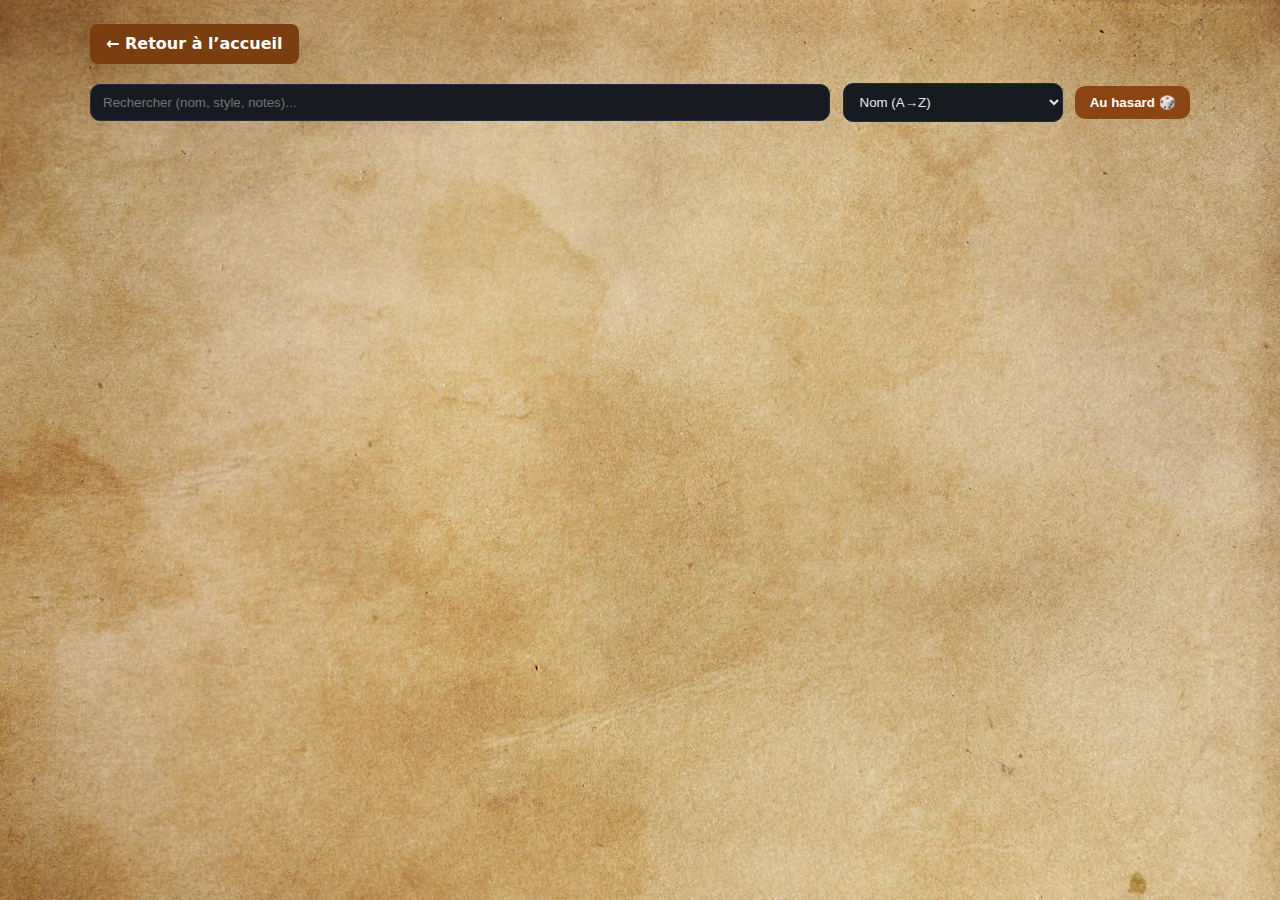
<file: index.html>
<!doctype html>
<html lang="fr">
<head>
  <meta charset="utf-8" />
  <meta name="viewport" content="width=device-width, initial-scale=1, viewport-fit=cover">
  <title>Encyclopédie de la bière</title>
  <!-- 👉 AJOUT ICI : favicon -->
  <link rel="icon" type="image/png" href="img/favicon.png">
  <script async src="https://pagead2.googlesyndication.com/pagead/js/adsbygoogle.js?client=ca-pub-6550173154545645"
     crossorigin="anonymous"></script>
  <link rel="stylesheet" href="style.css" />
</head>

<body>
  <header class="container header-layout">
    <div class="top-bar">
      <a href="accueil.html" class="btn btn-back">← Retour à l’accueil</a>
      <h1>Encyclopédie de la bière</h1>
    </div>

    <div class="controls">
      <input id="search" type="search" placeholder="Rechercher (nom, style, notes)..." />
      <select id="sort">
        <option value="name-asc">Nom (A→Z)</option>
        <option value="name-desc">Nom (Z→A)</option>
        <option value="rating-desc">Note (haut→bas)</option>
        <option value="rating-asc">Note (bas→haut)</option>
      </select>
      <button id="randomBtn" class="btn">Au hasard 🎲</button>
    </div>
  </header>

  <main id="list" class="grid container" aria-live="polite"></main>

  <template id="beer-card">
    <article class="card deckled">
      <div class="card-head">
        <h2 class="beer-name"></h2>
        <span class="beer-rating"></span>
      </div>
      <p class="beer-style"></p>
      <p class="beer-notes"></p>
      <div class="meta">
        <span class="beer-year"></span>
        <span class="beer-source"></span>
      </div>
    </article>
  </template>

  <!-- === Modal fiche bière === -->
  <div id="beer-modal" class="modal" hidden>
    <div class="modal__backdrop"></div>
    <div class="modal__dialog" role="dialog" aria-modal="true" aria-labelledby="beer-title">
      <button class="modal__close" aria-label="Fermer">×</button>
      <div class="modal__content">
        <div class="modal__media">
          <img id="beer-img" alt="" loading="lazy">
        </div>
        <div class="modal__info">
          <h2 id="beer-title"></h2>
          <p class="beer-style" id="beer-style"></p>
          <p class="beer-rating" id="beer-rating"></p>
          <p class="beer-notes" id="beer-notes"></p>
          <div class="modal__actions">
            <a id="beer-link" class="btn" target="_blank" rel="noopener">Ouvrir le lien</a>
          </div>
        </div>
      </div>
    </div>
  </div>
  <!-- === fin modal === -->

  <script defer src="app.js"></script>
</body>
</html>
</file>
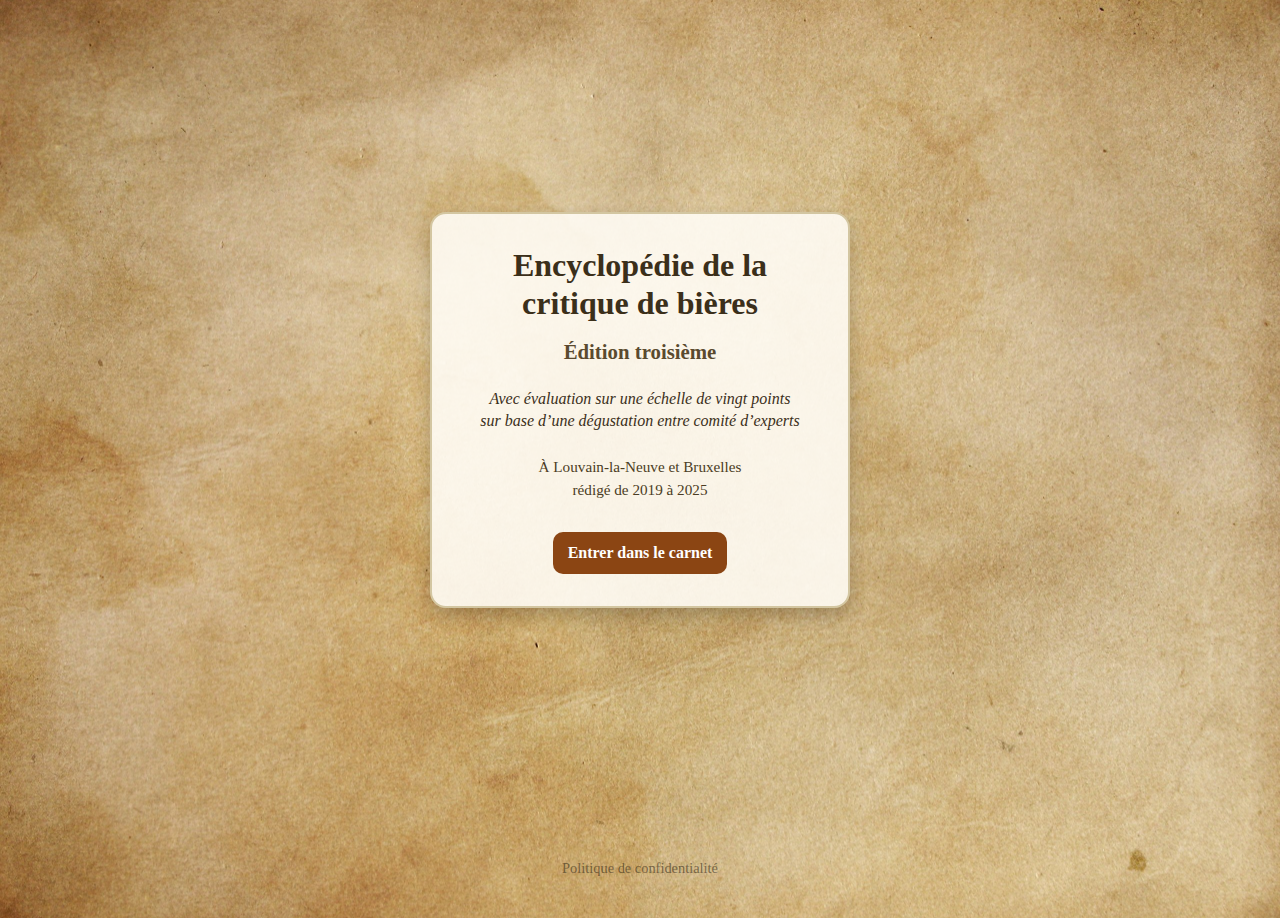
<file: accueil.html>
<!doctype html>
<html lang="fr">
<head>
  <meta charset="utf-8" />
  <meta name="viewport" content="width=device-width, initial-scale=1, viewport-fit=cover">
  <title>Accueil — Encyclopédie de la critique de bières</title>
  <link rel="stylesheet" href="style.css" />
</head>

<body class="home">
  <main class="home-container">
    <div class="home-card">
      <h1>Encyclopédie de la<br>critique de bières</h1>
      <h2>Édition troisième</h2>
      <p class="subtitle">
        Avec évaluation sur une échelle de vingt points<br>
        sur base d’une dégustation entre comité d’experts
      </p>
      <p class="places">
        À Louvain-la-Neuve et Bruxelles<br>
        rédigé de 2019 à 2025
      </p>
      <a href="index.html" class="btn">Entrer dans le carnet</a>
    </div>
  </main>

  <footer class="footer">
    <p><a href="privacy.html">Politique de confidentialité</a></p>
  </footer>
</body>
</html>
</file>
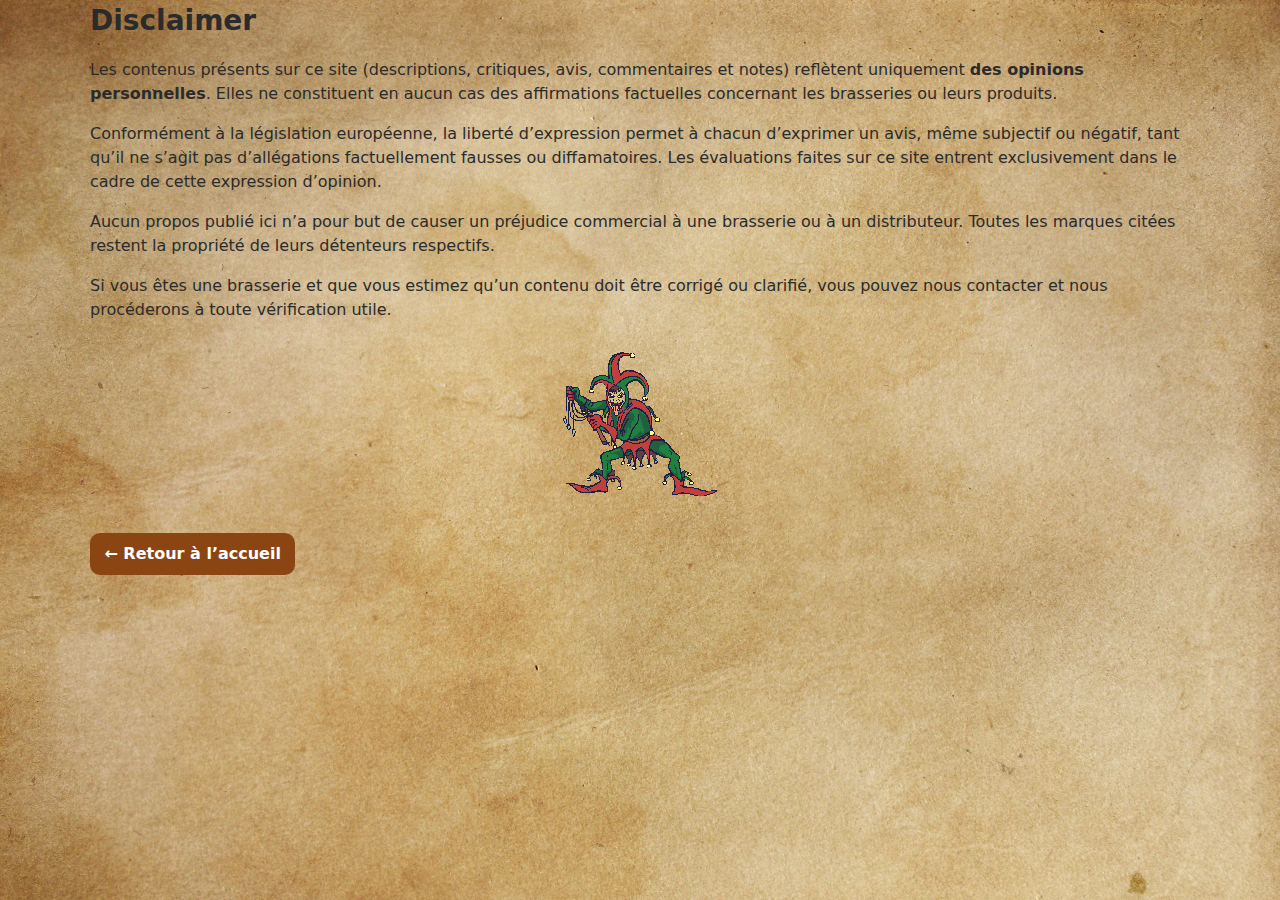
<file: disclaimer.html>
<!doctype html>
<html lang="fr">
<head>
  <meta charset="utf-8">
  <meta name="viewport" content="width=device-width,initial-scale=1">
  <title>Disclaimer — Encyclopédie de la bière</title>
  <link rel="stylesheet" href="style.css">
</head>

<body class="legal">
  <main class="container">
    <h1>Disclaimer</h1>

    <p>
      Les contenus présents sur ce site (descriptions, critiques, avis, commentaires et notes)
      reflètent uniquement <strong>des opinions personnelles</strong>.
      Elles ne constituent en aucun cas des affirmations factuelles concernant les brasseries
      ou leurs produits.
    </p>

    <p>
      Conformément à la législation européenne, la liberté d’expression permet à chacun
      d’exprimer un avis, même subjectif ou négatif, tant qu’il ne s’agit pas d’allégations
      factuellement fausses ou diffamatoires. Les évaluations faites sur ce site entrent
      exclusivement dans le cadre de cette expression d’opinion.
    </p>

    <p>
      Aucun propos publié ici n’a pour but de causer un préjudice commercial à une brasserie
      ou à un distributeur. Toutes les marques citées restent la propriété de leurs détenteurs
      respectifs.
    </p>

    <p>
      Si vous êtes une brasserie et que vous estimez qu’un contenu doit être corrigé ou
      clarifié, vous pouvez nous contacter et nous procéderons à toute vérification utile.
    </p>


    <div class="fun-gif">
  <img src="img/bouffon.gif" alt="Bouffon médiéval qui danse" />
    </div>


    <a href="accueil.html" class="btn">← Retour à l’accueil</a>
  </main>
</body>
</html>
</file>
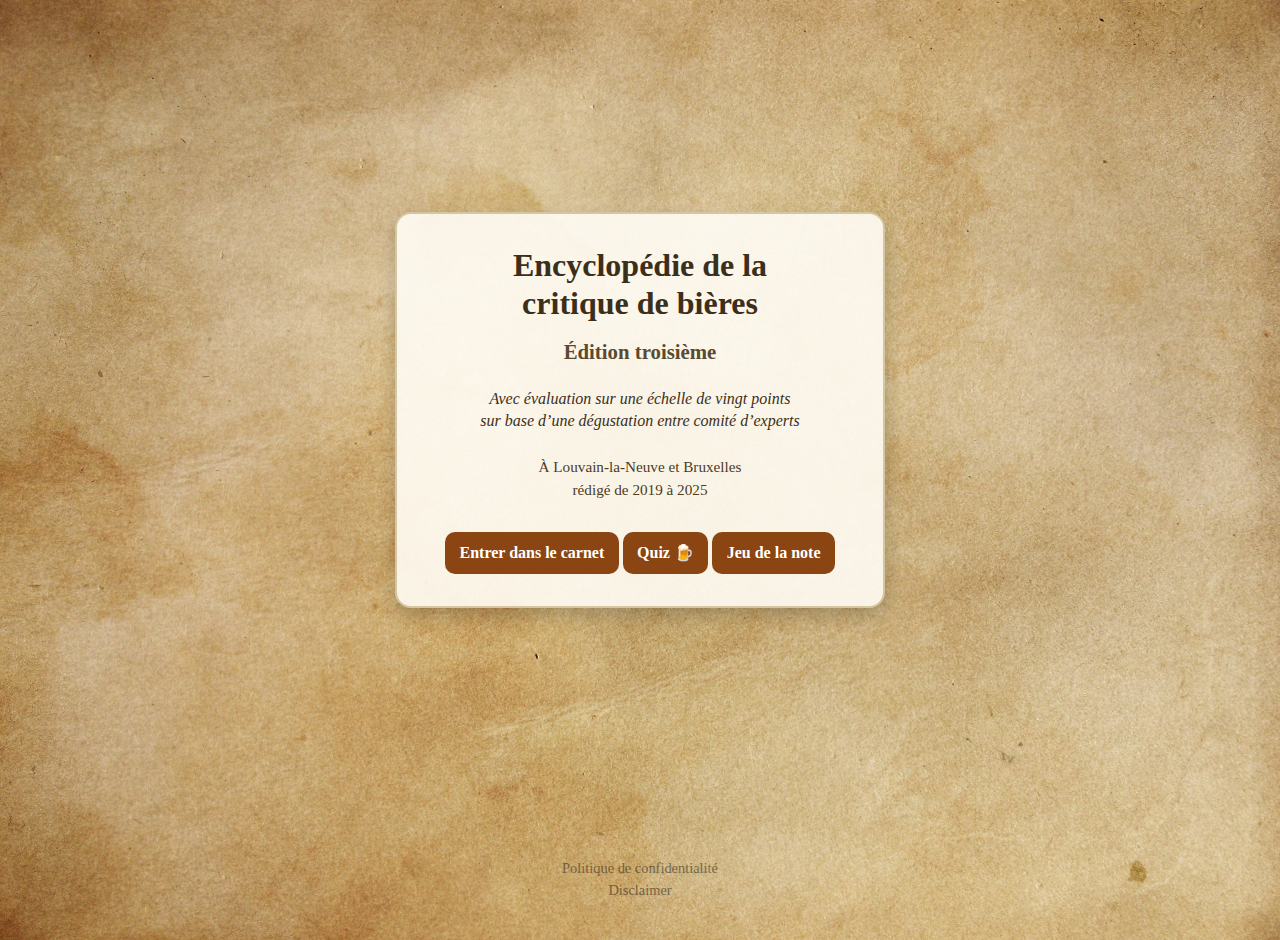
<file: index2.html>
<!doctype html>
<html lang="fr">
<head>
  <meta charset="utf-8" />
  <meta name="viewport" content="width=device-width, initial-scale=1, viewport-fit=cover">
  <title>Accueil — Encyclopédie de la critique de bières</title>
  <link rel="stylesheet" href="style.css" />
  
</head>

<body class="home">
  <main class="home-container">
    <div class="home-card">
      <h1>Encyclopédie de la<br>critique de bières</h1>
      <h2>Édition troisième</h2>
      <p class="subtitle">
        Avec évaluation sur une échelle de vingt points<br>
        sur base d’une dégustation entre comité d’experts
      </p>
      <p class="places">
        À Louvain-la-Neuve et Bruxelles<br>
        rédigé de 2019 à 2025
      </p>
      <a href="accueil.html" class="btn">Entrer dans le carnet</a>
      <a href="quiz.html" class="btn">Quiz 🍺</a>
      <a href="jeu-note.html" class="btn">Jeu de la note</a>
    </div>
  </main>

  <footer class="footer">
  <p>
    <a href="privacy.html">Politique de confidentialité</a><br>
    <a href="disclaimer.html">Disclaimer</a>
  </p>
</footer>
</body>
</html>
</file>
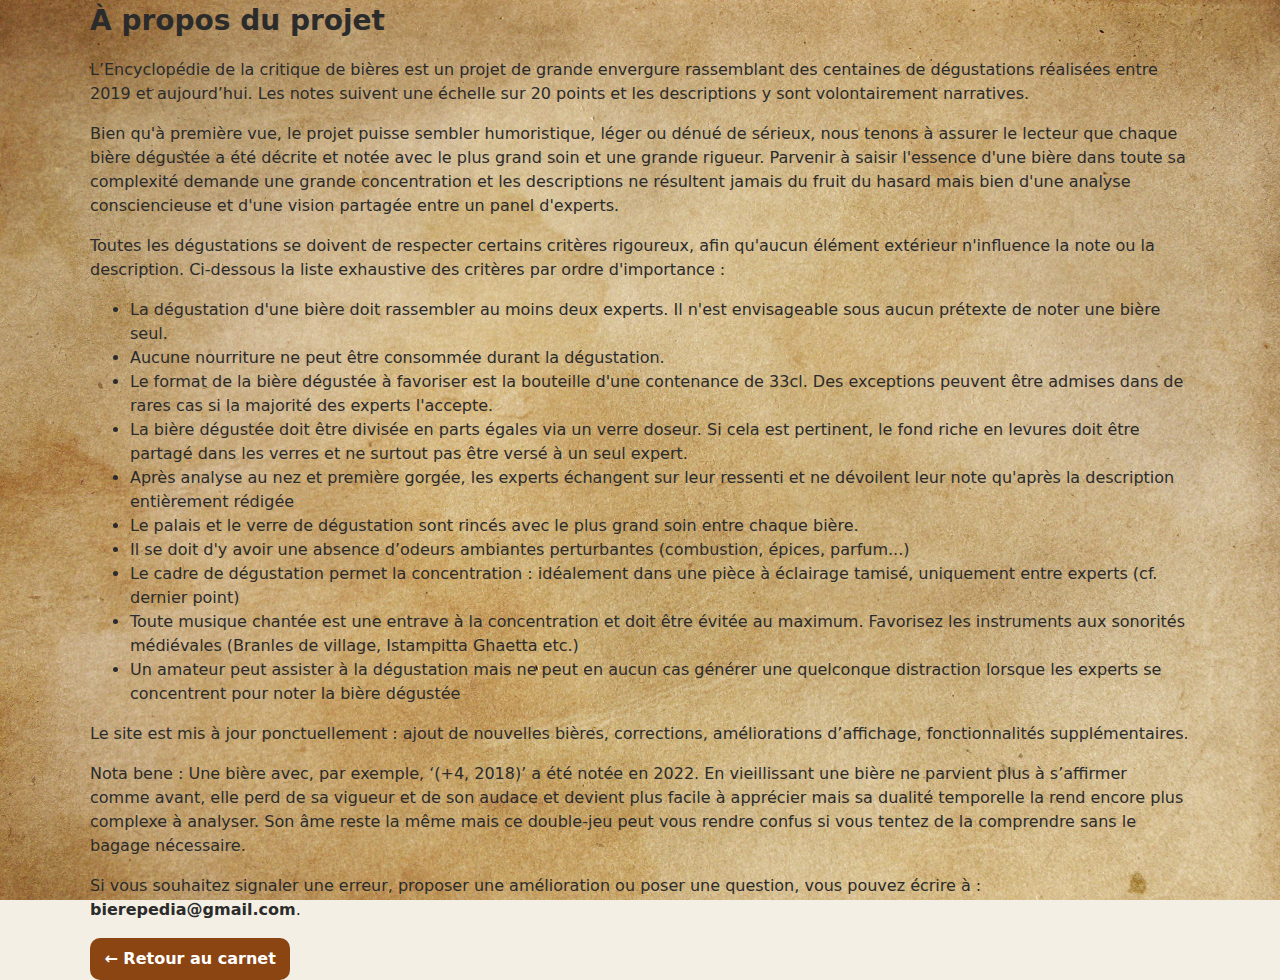
<file: info.html>
<!doctype html>
<html lang="fr">
<head>
  <meta charset="utf-8">
  <meta name="viewport" content="width=device-width,initial-scale=1">
  <title>À propos — Encyclopédie de la bière</title>
  <link rel="stylesheet" href="style.css">
</head>

<body class="legal">
  <main class="container">
    <h1>À propos du projet</h1>

    <p>
      L’Encyclopédie de la critique de bières est un projet de grande envergure rassemblant
      des centaines de dégustations réalisées entre 2019 et aujourd’hui.  
      Les notes suivent une échelle sur 20 points et les descriptions y sont volontairement
      narratives.
    </p>

    <p>
      Bien qu'à première vue, le projet puisse sembler humoristique, léger ou
      dénué de sérieux, nous tenons à assurer le lecteur que chaque bière
      dégustée a été décrite et notée avec le plus grand soin et une grande rigueur.
      Parvenir à saisir l'essence d'une bière dans toute sa complexité demande
      une grande concentration et les descriptions ne résultent jamais du fruit du
      hasard mais bien d'une analyse consciencieuse et d'une vision partagée entre un panel d'experts.
    
    </p>
    <p>
  Toutes les dégustations se doivent de respecter certains critères rigoureux,
  afin qu'aucun élément extérieur n'influence la note ou la description. Ci-dessous la liste
  exhaustive des critères par ordre d'importance :
</p>

<ul>
  <li>La dégustation d'une bière doit rassembler au moins deux experts. Il n'est envisageable sous aucun prétexte de noter une bière seul.</li>
  <li>Aucune nourriture ne peut être consommée durant la dégustation.</li>
  <li>Le format de la bière dégustée à favoriser est la bouteille d'une contenance de 33cl. Des exceptions peuvent être admises dans de rares cas si la majorité des experts l'accepte.</li>
  <li>La bière dégustée doit être divisée en parts égales via un verre doseur. Si cela est pertinent, le fond riche en levures doit être partagé dans les verres et ne surtout pas être versé à un seul expert.</li>
  <li>Après analyse au nez et première gorgée, les experts échangent sur leur ressenti et ne dévoilent leur note qu'après la description entièrement rédigée</li>
  <li>Le palais et le verre de dégustation sont rincés avec le plus grand soin entre chaque bière.</li>
  <li>Il se doit d'y avoir une absence d’odeurs ambiantes perturbantes (combustion, épices, parfum...)</li>
  <li>Le cadre de dégustation permet la concentration : idéalement dans une pièce à éclairage tamisé, uniquement entre experts (cf. dernier point)</li>
  <li>Toute musique chantée est une entrave à la concentration et doit être évitée au maximum. Favorisez les instruments aux sonorités médiévales (Branles de village, Istampitta Ghaetta etc.)</li>
  <li>Un amateur peut assister à la dégustation mais ne peut en aucun cas générer une quelconque distraction lorsque les experts se concentrent pour noter la bière dégustée</li>
</ul>

    </p>
    <p>
      Le site est mis à jour ponctuellement : ajout de nouvelles bières, corrections,
      améliorations d’affichage, fonctionnalités supplémentaires.
    </p>
    <p>
    Nota bene : Une bière avec, par exemple, ‘(+4, 2018)’ a été notée en 2022.
    En vieillissant une bière ne parvient plus à s’affirmer comme avant,
    elle perd de sa vigueur et de son audace et devient plus facile à apprécier
    mais sa dualité temporelle la rend encore plus complexe à analyser.
    Son âme reste la même mais ce double-jeu peut vous rendre confus si vous tentez de la comprendre sans le bagage nécessaire.
    </p>
    <p>
      Si vous souhaitez signaler une erreur, proposer une amélioration ou poser
      une question, vous pouvez écrire à :  
      <strong>bierepedia@gmail.com</strong>.
    </p>

    <a href="accueil.html" class="btn">← Retour au carnet</a>
  </main>
</body>
</html>
</file>
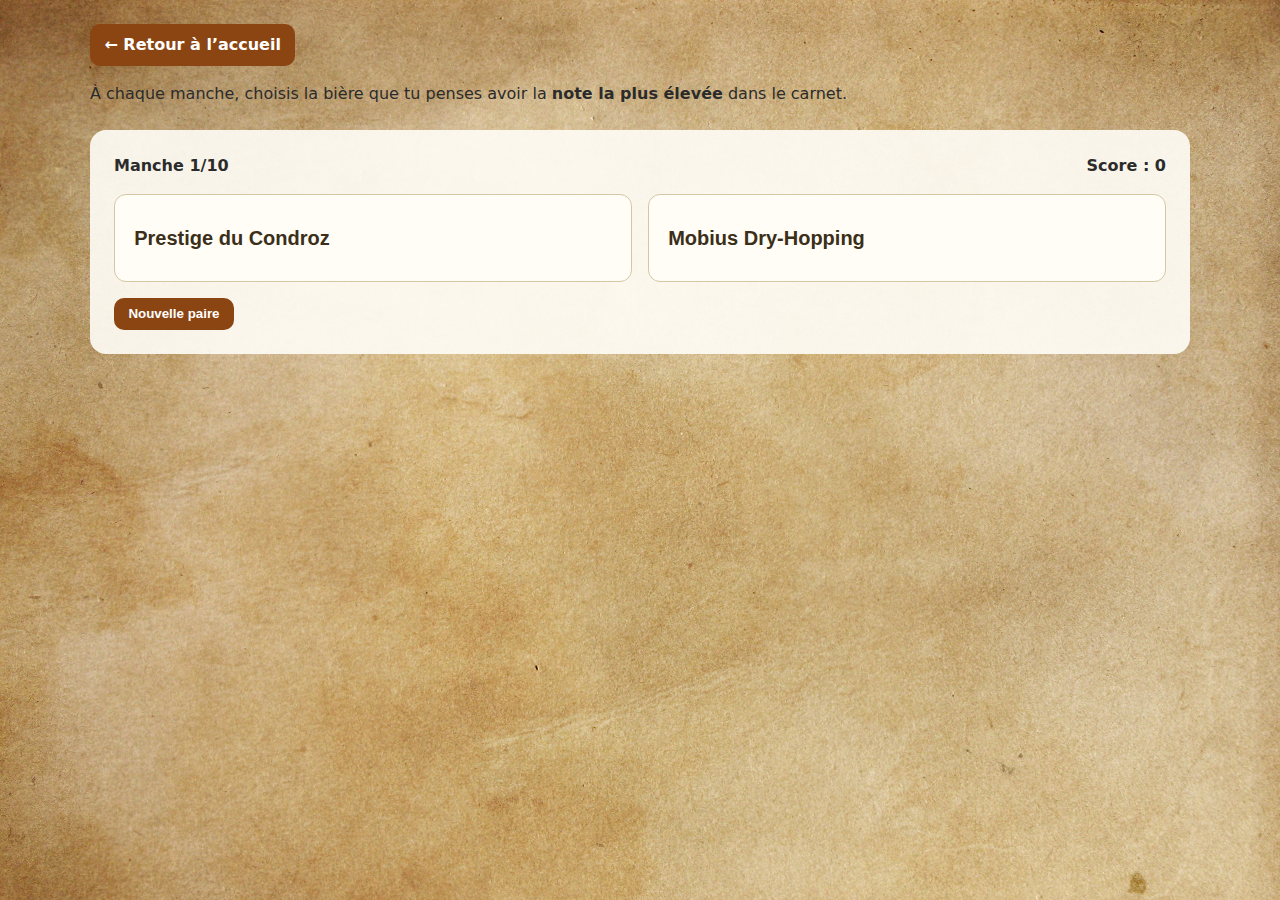
<file: jeu-note.html>
<!doctype html>
<html lang="fr">
<head>
  <meta charset="utf-8" />
  <meta name="viewport" content="width=device-width,initial-scale=1" />
  <title>Jeu de la note — Encyclopédie de la bière</title>
  <link rel="icon" type="image/png" href="img/favicon.png">
  <link rel="stylesheet" href="style.css" />
</head>
<body>
  <header class="container">
    <a href="accueil.html" class="btn">← Retour à l’accueil</a>
    <h1>Jeu de la note</h1>
    <p>
      À chaque manche, choisis la bière que tu penses avoir la
      <strong>note la plus élevée</strong> dans le carnet.
    </p>
  </header>

  <main class="container">
    <section class="note-game">
      <div class="note-game__status">
        <span id="ng-round">Manche 1/10</span>
        <span id="ng-score">Score : 0</span>
      </div>

      <div class="note-game__grid">
        <button class="note-card" data-index="0">
          <h2 class="note-name"></h2>
          <p class="note-style"></p>
          <p class="note-rating hidden"></p>
        </button>

        <button class="note-card" data-index="1">
          <h2 class="note-name"></h2>
          <p class="note-style"></p>
          <p class="note-rating hidden"></p>
        </button>
      </div>

      <p id="ng-feedback" class="note-game__feedback"></p>

      <button id="ng-next" class="btn" disabled>Nouvelle paire</button>
    </section>

    <section id="ng-end" class="note-game__end" hidden>
      <h2>Partie terminée</h2>
      <p id="ng-final-score"></p>

      <form id="ng-save-form">
        <label>
          Ton pseudo :
          <input type="text" id="ng-name" maxlength="20" required>
        </label>
        <button type="submit" class="btn">Enregistrer dans le classement</button>
      </form>
    </section>

    <section id="ng-leaderboard" class="note-game__leaderboard" hidden>
      <h2>Classement local</h2>
      <ol id="ng-leaderboard-list"></ol>
      <p class="note-game__hint">
        Classement enregistré dans ce navigateur uniquement.
      </p>
    </section>
  </main>

  <script defer src="jeu-note.js"></script>
</body>
</html>
</file>
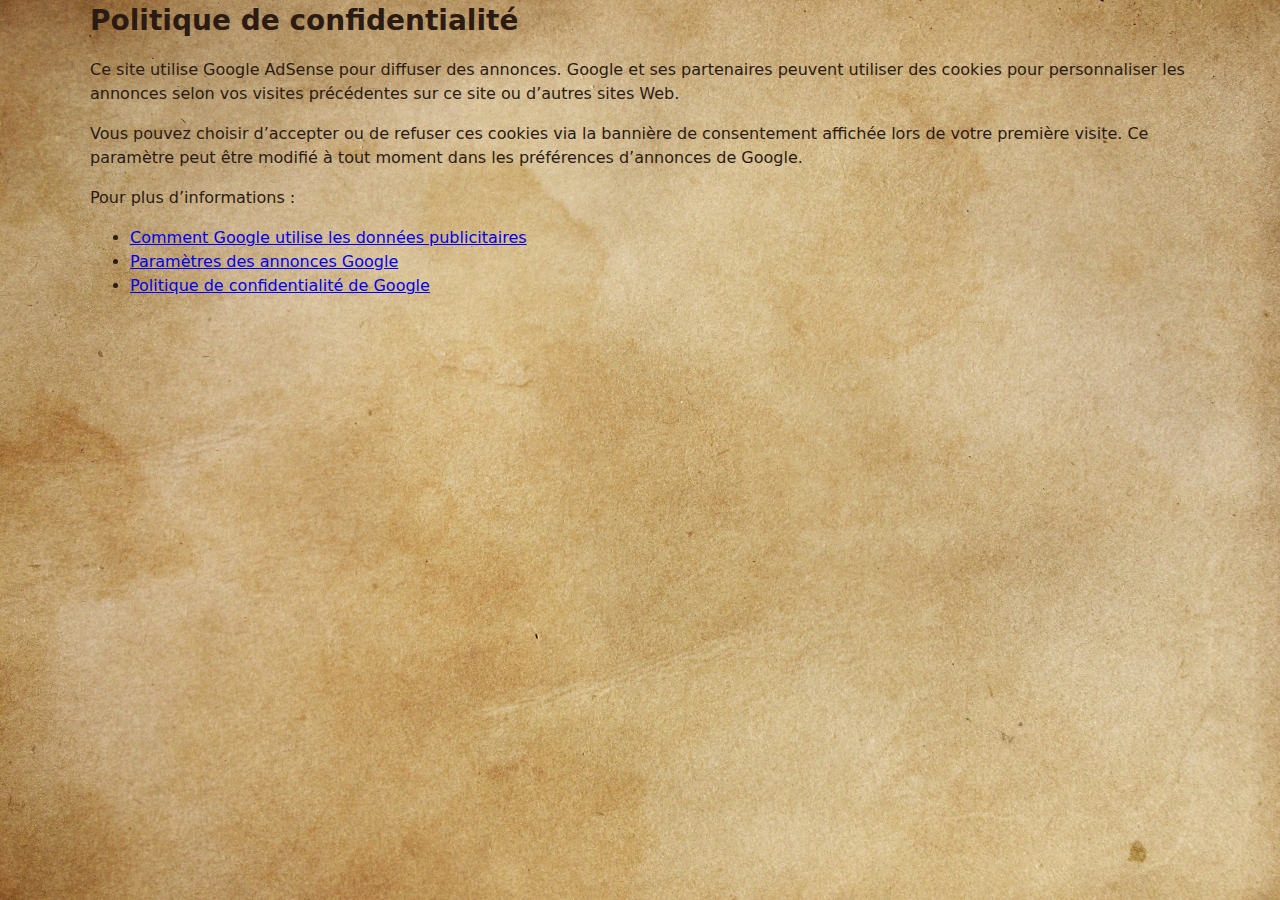
<file: privacy.html>
<!doctype html>
<html lang="fr">
<head>
  <meta charset="utf-8">
  <meta name="viewport" content="width=device-width, initial-scale=1, viewport-fit=cover">
  <title>Politique de confidentialité</title>
  <link rel="stylesheet" href="style.css">
</head>

<!-- Ajoute la classe "privacy" pour cibler cette page -->
<body class="privacy">
  <main class="container">
    <h1>Politique de confidentialité</h1>
    <p>Ce site utilise Google AdSense pour diffuser des annonces. Google et ses partenaires peuvent utiliser des cookies pour personnaliser les annonces selon vos visites précédentes sur ce site ou d’autres sites Web.</p>
    <p>Vous pouvez choisir d’accepter ou de refuser ces cookies via la bannière de consentement affichée lors de votre première visite. Ce paramètre peut être modifié à tout moment dans les préférences d’annonces de Google.</p>
    <p>Pour plus d’informations :</p>
    <ul>
      <li><a href="https://policies.google.com/technologies/ads?hl=fr" target="_blank">Comment Google utilise les données publicitaires</a></li>
      <li><a href="https://myadcenter.google.com/" target="_blank">Paramètres des annonces Google</a></li>
      <li><a href="https://policies.google.com/privacy?hl=fr" target="_blank">Politique de confidentialité de Google</a></li>
    </ul>
  </main>
</body>
</html>
</file>
<file: style.css>
:root {
  --bg: #0f1115;
  --panel: #171a21;
  --text: #e7e9ee;
  --muted: #a7acb8;
  --accent: #8ccf4d;
  --border: #262b36;
}

* { box-sizing: border-box; }
html, body { margin: 0; padding: 0; background: var(--bg); color: var(--text); font: 16px/1.5 system-ui, -apple-system, Segoe UI, Roboto, Arial, sans-serif; }

.container { width: min(1100px, 92vw); margin: 0 auto; }

header { padding: 24px 0 8px; }
h1 { margin: 0 0 12px; font-size: 28px; }

.controls { display: flex; gap: 12px; }
.controls input, .controls select {
  background: var(--panel); border: 1px solid var(--border); color: var(--text);
  padding: 10px 12px; border-radius: 10px; outline: none; width: 100%;
}
.controls select { width: 260px; }

.grid { display: grid; grid-template-columns: repeat(auto-fill, minmax(260px, 1fr)); gap: 14px; padding: 18px 0 40px; }

.card {
  background: var(--panel);
  border: 1px solid var(--border);
  border-radius: 16px;
  padding: 14px;
  box-shadow: 0 6px 16px rgba(0,0,0,.25);
}
.card-head { display: flex; justify-content: space-between; align-items: baseline; gap: 10px; }
.card h2 { margin: 0; font-size: 18px; }
.card .beer-rating { color: var(--accent); font-weight: 700; }
.card .beer-style { margin: 6px 0; color: var(--muted); font-size: 14px; }
.card .beer-notes { margin: 8px 0 10px; }
.card .meta { display: flex; gap: 10px; color: var(--muted); font-size: 12px; }









/* Fond global parchemin + léger grain */
body {
  background: #f4efe4 url("img/parchment.jpg") center/cover fixed no-repeat;
  color: #2b2b2b; /* texte plus foncé pour lisibilité */
}

/* Éclaircir les cartes (tu peux garder/retirer la texture interne si tu veux) */
.card {
  background: rgba(255, 252, 244, 0.88); /* voile clair */
  border-color: #d6c9a9;
  box-shadow: 0 6px 14px rgba(120, 90, 30, .15);
}
header h1 {
  display: none;
}




/* ---- PAGE D'ACCUEIL ---- */
body.home {
  background: #f4efe4 url("img/parchment.jpg") center/cover no-repeat;
  min-height: 100vh;
  display: flex;
  justify-content: center;
  align-items: center;
  text-align: center;
  color: #3b2f1a;
  font-family: "Georgia", "Garamond", serif;
}

.home-card {
  background: rgba(255, 252, 244, 0.9);
  border: 2px solid #d3c6a1;
  border-radius: 16px;
  padding: 2rem 3rem;
  box-shadow: 0 8px 18px rgba(0,0,0,0.2);
  max-width: 600px;
}

.home-card h1 {
  font-size: 2rem;
  margin-bottom: 0.4em;
  line-height: 1.2;
}

.home-card h2 {
  font-size: 1.3rem;
  font-weight: 600;
  margin: 0.5em 0 1em;
  color: #5a4a2f;
}

.home-card .subtitle {
  font-style: italic;
  font-size: 1rem;
  line-height: 1.4;
  margin-bottom: 1.5em;
}

.home-card .places {
  font-size: 0.95rem;
  color: #4b3c23;
  margin-bottom: 2em;
}

.btn {
  display: inline-block;
  background: #8b4513;
  color: #fff;
  padding: 0.6rem 1.2rem;
  border-radius: 8px;
  text-decoration: none;
  font-weight: 600;
  transition: background 0.25s ease;
}
.btn:hover {
  background: #a25c2e;
}

/* Feuille papier avec cadre "bords abîmés" calibré */
.card.deckled {
  position: relative;
  background: #fffdf6 url("img/paper.webp") center/cover no-repeat;
  color: #2b2416;
  padding: 24px 28px;
  border-radius: 6px;
  box-shadow: 0 8px 18px rgba(0,0,0,0.2);
  overflow: visible;
}

/* le cadre PNG superposé */
.card.deckled::before {
  content: "";
  position: absolute;
  inset: 0;                /* couvre toute la carte */
  background: url("img/deckle.png") center/149% 102% no-repeat;
  /* ↑ 100% largeur, 100% hauteur (base) */

  opacity: 0.8;            /* ajuste la transparence */
  pointer-events: none;    /* pas cliquable */
  z-index: 2;
}

/* largeur mini d'une carte : ajuste ici pour contrôler le nb de colonnes */
:root { --card-min: 480px; }            /* 480 ≈ 2 colonnes sur écran “classique” */

.grid {
  display: grid;
  gap: 24px;
  grid-template-columns: repeat(auto-fit, minmax(var(--card-min), 1fr));
}

/* Lisibilité du texte */
.card { line-height: 1.5; }
.card .beer-notes { max-width: 62ch; }  /* évite les lignes trop longues */

.btn {
  background: #8b4513; color:#fff; border:0; border-radius:10px;
  padding:.55rem .9rem; font-weight:600; cursor:pointer;
}
.btn:hover { background:#a25c2e; }

/* surbrillance quand on tire au hasard */
.card.flash {
  position: relative;
  animation: flashPick 1.6s ease;
  outline: 4px solid rgba(255, 230, 0, 0.95);
  outline-offset: 4px;
  transform: scale(1.04);
  transition: transform 0.4s ease;
  z-index: 10;
}

@keyframes flashPick {
  0% {
    box-shadow: 0 0 0 rgba(255, 235, 59, 0);
    filter: brightness(1);
  }
  10% {
    box-shadow: 0 0 40px 10px rgba(255, 235, 59, 0.9);
    filter: brightness(1.4);
  }
  40% {
    box-shadow: 0 0 60px 20px rgba(255, 255, 150, 0.7);
    filter: brightness(1.2);
  }
  100% {
    box-shadow: 0 0 0 rgba(255, 235, 59, 0);
    filter: brightness(1);
    transform: scale(1);
  }
}

.btn-back {
  background: #7a3e10;
  margin-right: 1rem;
  text-decoration: none;
  display: inline-block;
  padding: 0.45rem 1rem;
  border-radius: 8px;
  font-weight: 600;
  color: #fff;
  transition: background 0.25s ease;
}

.btn-back:hover {
  background: #a25c2e;
}

/* Disposition générale du header */
.header-layout {
  display: flex;
  flex-direction: column;
  gap: 1.2rem; /* espace vertical entre les blocs */
  padding: 1.5rem 0 0.5rem;
}

/* Ligne du haut : retour + titre */
.top-bar {
  display: flex;
  align-items: center;
  justify-content: space-between;
  gap: 1rem;
}

.top-bar h1 {
  font-size: 1.8rem;
  margin: 0;
  color: #3b2f1a;
  font-family: "Georgia", serif;
}

/* Ligne du bas : recherche, tri, bouton hasard */
.controls {
  display: flex;
  flex-wrap: wrap;
  gap: 0.8rem;
  align-items: center;
}

.controls input {
  flex: 1;
  min-width: 200px;
}

.controls select {
  width: 220px;
}

#randomBtn {
  flex-shrink: 0;
  background: #8b4513;
}

/* Style du bouton retour */
.btn-back {
  background: #7a3e10;
  color: #fff;
  padding: 0.5rem 1rem;
  border-radius: 8px;
  text-decoration: none;
  font-weight: 600;
  transition: background 0.25s ease;
}

.btn-back:hover {
  background: #a25c2e;
}

/* Assure une hauteur mini de viewport */
html, body { min-height: 100%; }

/* Mobile/tablette : pas de background fixed, sinon il "flotte" */
@media (max-width: 768px) {
  body {
    background-attachment: scroll;     /* au lieu de fixed */
    background-size: cover;            /* garde le plein écran */
    background-position: center top;   /* évite les bandes en haut/bas */
    min-height: 100svh;                /* viewport stable sur mobile */
  }
  body.home {
    min-height: 100svh;                /* idem pour la page d’accueil */
    background-attachment: scroll;
    background-size: cover;
    background-position: center top;
  }
}


/* 0) Évite la bande noire : même fond sur <html> + stop débordements */
html { background: #f4efe4; }
html, body { overflow-x: hidden; }

/* 1) Fond parchemin fiable (desktop OK) */
body {
  background: #f4efe4 url("img/parchment.jpg") center/cover no-repeat fixed;
}

/* 2) Mobile : pas de 'fixed' et pas de largeur mini qui casse la mise en page */
@media (max-width: 768px) {
  body {
    background-attachment: scroll;     /* corrige le fond qui “flotte” */
    background-position: center top;
    min-height: 100svh;                /* viewport stable mobile */
  }

  /* La grille doit pouvoir passer en 1 colonne sans débordement */
  :root { --card-min: 0px; }           /* annule la contrainte 480px */
  .grid { grid-template-columns: 1fr; }

  /* Sécurité : aucune carte ne dépasse */
  .card { max-width: 100%; }
}

/* 3) Très petits écrans : au cas où */
@media (max-width: 360px) {
  .controls { gap: .6rem; }
}

/* Empêche TOUT débordement horizontal et unifie le fond  */
html { background: #f4efe4; }
html, body { overflow-x: hidden; }

/* Images/medias jamais plus larges que l’écran */
img, svg, video, canvas { max-width: 100%; height: auto; }

/* Mobile : corrige le fond + empêche les cartes larges */
@media (max-width: 768px) {
  body {
    background-attachment: scroll;   /* évite le bug du "fixed" */
    background-position: center top;
    min-height: 100svh;
  }

  /* La grille en 1 colonne sans largeur minimale */
  :root { --card-min: 0px; }
  .grid { grid-template-columns: 1fr; }

  /* Sécurité : aucune carte ne dépasse l’écran */
  .card { max-width: 100%; }

  /* Le flash (scale + outline) peut créer un overflow -> on le désactive sur mobile */
  .card.flash { 
    animation: none !important;
    transform: none !important;
    outline: none !important;
  }

  /* Les contrôles acceptent de rétrécir, sinon ils poussent la page */
  .controls { min-width: 0; }
  .controls input, .controls select, #randomBtn { min-width: 0; }
  .controls select { flex: 0 1 220px; width: auto; }
}

/* --- Footer global --- */
.footer {
  text-align: center;
  font-size: 0.9rem;
  opacity: 0.6;
  margin-top: 3rem;
  padding: 1.5rem 0;
  width: 100%;
}

/* S’assure qu’il se place après tout le contenu principal */
.home-container {
  display: flex;
  flex-direction: column;
  align-items: center;
  justify-content: center;
  min-height: calc(100vh - 80px); /* laisse la place au footer */
}

/* Style du lien dans le footer */
.footer a {
  color: inherit;
  text-decoration: none;
}

.footer a:hover {
  text-decoration: underline;
  opacity: 0.8;
}

/* --- Fond parchemin pour la page de confidentialité --- */
body.privacy {
  background: #f4efe4 url("img/parchment.jpg") center/cover no-repeat fixed;
  min-height: 100vh;       /* assure que le fond couvre toute la hauteur */
  color: #2b1b12;          /* couleur de texte adaptée */
}

/* Option mobile (corrige les bugs iPhone/Android sur le fond "fixed") */
@media (max-width: 768px) {
  body.privacy {
    background-attachment: scroll;
    min-height: 100svh;
  }
}

/* Empêche l'empilement horizontal sur la home */
body.home {
  display: flex;
  flex-direction: column;   /* <-- clé : colonne, plus "row" */
  min-height: 100vh;
}

/* Centre la carte au milieu et pousse le footer en bas */
.home-container {
  flex: 1;                           /* prend la hauteur restante */
  display: flex;
  align-items: center;
  justify-content: center;
}

/* Footer bien centré, en bas */
.footer {
  text-align: center;
  font-size: 0.9rem;
  opacity: 0.6;
  padding: 1.5rem 0;
  width: 100%;
  margin-top: 0;                     /* plus besoin d’un gros margin-top */
}

.footer a {
  color: inherit;
  text-decoration: none;
}
.footer a:hover { text-decoration: underline; opacity: .8; }

/* Base sûre pour la hauteur */
html, body { min-height: 100%; background-color: #f4efe4; }

/* Fond dédié à la page confidentialité */
body.privacy {
  background: #f4efe4 url("img/parchment.jpg") center/cover no-repeat fixed;
  min-height: 100vh;    /* couvre toute la hauteur même si contenu court */
  color: #2b1b12;
}

/* Mobile : éviter les glitchs de background fixed */
@media (max-width: 768px) {
  body.privacy {
    background-attachment: scroll;
    min-height: 100svh; /* viewport stable sur mobile */
  }
}

body.quiz {
  background: #f4efe4 url("img/parchment.jpg") center/cover no-repeat;
  color: #2b2416;
  font-family: "Georgia", "Garamond", serif;
}

.question-card {
  background: rgba(255, 252, 244, 0.9);
  border: 2px solid #d3c6a1;
  border-radius: 16px;
  padding: 1.5rem;
  margin-bottom: 1.5rem;
  box-shadow: 0 6px 14px rgba(0,0,0,0.15);
}

.option-btn {
  display: inline-block;
  margin: 0.4rem;
  background: #8b4513;
  color: white;
  border: 0;
  border-radius: 8px;
  padding: 0.5rem 1rem;
  cursor: pointer;
  transition: background 0.2s ease;
}
.option-btn:hover {
  background: #a25c2e;
}
/* --- Quiz states --- */
.option-btn[disabled] {
  opacity: 0.6;
  cursor: not-allowed;
}

.option-btn.is-correct {
  outline: 2px solid #0a8f2a; /* vert sans changer la couleur de fond */
}

.option-btn.is-wrong {
  outline: 2px solid #b00020; /* rouge */
}

.result {
  margin-top: 0.75rem;
  min-height: 1.2em; /* évite les sauts lors de l’affichage */
  font-weight: 600;
}

.result.ok { color: #0a8f2a; }
.result.ko { color: #b00020; }

.score-box {
  background: rgba(255, 252, 244, 0.95);
  border: 2px solid #d3c6a1;
  border-radius: 16px;
  padding: 1.25rem 1.5rem;
  margin: 2rem 0;
  text-align: center;
  box-shadow: 0 6px 14px rgba(0,0,0,0.1);
}

.btn-restart {
  margin-top: 0.8rem;
}

/* === Modal fiche bière === */
.modal[hidden] { display: none; }

.modal {
  position: fixed;
  inset: 0;
  z-index: 9999;
  font-family: inherit;
}

.modal__backdrop {
  position: absolute;
  inset: 0;
  background: rgba(0,0,0,.55);
  backdrop-filter: blur(2px);
}

.modal__dialog {
  position: relative;
  margin: 4vh auto;
  width: min(980px, 92vw);
  background: rgba(255, 252, 244, 0.98);         /* harmonisé avec ton thème "parchemin" */
  border: 2px solid #d3c6a1;
  border-radius: 16px;
  box-shadow: 0 12px 30px rgba(0,0,0,.35);
}

.modal__close {
  position: absolute;
  top: 10px;
  right: 12px;
  background: transparent;
  border: 0;
  font-size: 28px;
  cursor: pointer;
  line-height: 1;
  color: inherit;
}

.modal__content {
  display: grid;
  grid-template-columns: 320px 1fr;
  gap: 20px;
  padding: 18px;
}

.modal__media img {
  width: 100%;
  height: 420px;
  object-fit: contain;
  background: #fffdf6;
  border: 1px solid #d6c9a9;
  border-radius: 12px;
}

.modal__info { padding-right: 12px; }

.modal__actions { margin-top: 12px; }

/* Responsive */
@media (max-width: 760px) {
  .modal__content { grid-template-columns: 1fr; }
  .modal__media img { height: 300px; }
}

/* (Optionnel) rendre le titre cliquable visuellement dans les cartes */
.grid .card .beer-name {
  cursor: pointer;
}
.grid .card .beer-name:hover {
  text-decoration: underline;
  text-underline-offset: 3px;
  text-decoration-style: dotted;
}

/* --- Fond parchemin pour la page "bières" (index.html / accueil.html) --- */
body:not(.home):not(.privacy):not(.quiz) {
  min-height: 100vh;                 /* le body fait au moins la hauteur de l’écran */
  background-color: #f4efe4;
  background-image: url("img/parchment.jpg");
  background-repeat: repeat-y;       /* se répète verticalement */
  background-position: center top;
  background-size: 100% auto;        /* prend toute la largeur */
}

.fun-gif {
  text-align: center;
  margin: 30px 0;
}

.fun-gif img {
  max-width: 200px;
  height: auto;
}

/* =========================================================
   📌 JEU DE LA NOTE — STYLE PROPRE ET LISIBLE
   ========================================================= */

/* Conteneur global */
.note-game {
  background: rgba(255, 253, 246, 0.9);
  border-radius: 16px;
  padding: 1.5rem;
  margin-bottom: 2rem;
}

/* Statut (manche + score) */
.note-game__status {
  display: flex;
  justify-content: space-between;
  margin-bottom: 1rem;
  font-weight: 600;
}

/* Grille des deux bières */
.note-game__grid {
  display: grid;
  gap: 1rem;
}

@media (min-width: 700px) {
  .note-game__grid {
    grid-template-columns: repeat(2, minmax(0, 1fr));
  }
}

/* Carte de bière */
.note-card {
  background: #fffdf6;              /* panneau clair */
  color: #3b2f1a;                   /* texte brun lisible */
  border: 1px solid #d5c7a3;
  border-radius: 12px;
  padding: 1rem 1.2rem;
  text-align: left;
  cursor: pointer;
  transition: transform 0.12s ease,
              box-shadow 0.12s ease,
              border-color 0.12s ease;
}

.note-card:hover:not(:disabled) {
  transform: translateY(-2px);
  box-shadow: 0 8px 18px rgba(0,0,0,0.18);
}

.note-card.is-correct {
  border-color: #4caf50;
}

.note-card.is-wrong {
  border-color: #e53935;
}

.note-card .note-name {
  font-weight: 700;
  margin-bottom: 0.25rem;
}

.note-card .note-style {
  font-size: 0.9rem;
  opacity: 0.8;
  margin-bottom: 0.4rem;
}

.note-card .note-rating {
  font-size: 0.9rem;
  font-weight: 600;
}

.hidden {
  display: none;
}

/* Message sous la paire */
.note-game__feedback {
  margin: 1rem 0;
  color: #3b2f1a;
}

/* Boîtes : fin de partie + leaderboard */
.note-game__end,
.note-game__leaderboard {
  background: #fffdf6;
  color: #3b2f1a;
  border-radius: 16px;
  padding: 1.5rem;
  margin-bottom: 1.5rem;
  border: 1px solid #d5c7a3;
}

/* Titres & textes internes */
.note-game__end h2,
.note-game__end p,
.note-game__end label,
.note-game__leaderboard h2,
.note-game__leaderboard p,
.note-game__leaderboard li {
  color: #3b2f1a;
}

/* Input pseudo */
#ng-save-form input[type="text"] {
  width: 100%;
  max-width: 280px;
  padding: 0.4rem 0.6rem;
  margin-top: 0.25rem;
  border-radius: 6px;
  border: 1px solid #d5c7a3;
  background: #fffaf0;
  color: #3b2f1a;
}

/* Liste du classement */
.note-game__leaderboard ol {
  padding-left: 1.25rem;
  margin-top: 0.75rem;
}

.note-game__hint {
  font-size: 0.85rem;
  opacity: 0.8;
}

/* Barre du haut : bouton retour + titre + bouton info */
.top-bar {
  display: flex;
  align-items: center;
  gap: 12px;
  flex-wrap: wrap;      /* important : permet de passer à la ligne sur mobile */
}

/* Bouton info rond, mais plus du tout en position absolute */
.info-btn {
  margin-left: auto;    /* pousse le bouton à droite de la ligne */
  width: 32px;
  height: 32px;
  background: #8b4513;
  color: #fff;
  border-radius: 50%;
  border: 2px solid #d6c9a9;
  display: inline-flex;
  justify-content: center;
  align-items: center;
  font-weight: 700;
  text-decoration: none;
  font-size: 16px;
  box-shadow: 0 3px 6px rgba(0,0,0,0.25);
  transition: background .25s;
  flex: 0 0 auto;       /* ne s’étire pas, reste un petit rond */
}

.info-btn:hover {
  background: #a25c2e;
}

.info-btn:hover {
  background: #a25c2e;
}

.info-btn-home {
  position: absolute;
  top: 16px;
  right: 16px;
  width: 32px;
  height: 32px;
  background: #8b4513;
  color: #fff;
  border-radius: 50%;
  border: 2px solid #d6c9a9;
  display: flex;
  justify-content: center;
  align-items: center;
  text-decoration: none;
  font-weight: 700;
  font-size: 18px;
  transition: background .25s;
  box-shadow: 0 4px 8px rgba(0,0,0,.25);
}

.info-btn-home:hover {
  background: #a25c2e;
}

.home-card {
  position: relative; /* permet au bouton de se placer en haut à droite */
}

.badge-coeur {
  width: 24px;
  height: 24px;
  margin-left: 6px;
  vertical-align: middle;
  display: inline-block;
}

.coeur-wrapper {
  position: relative;
  display: inline-block;
}

.coeur-tooltip {
  position: absolute;
  top: 50%;              /* centré verticalement sur le rubis */
  left: 110%;            /* à droite du rubis */
  transform: translateY(-50%);
  background: rgba(250, 230, 220, 0.96);
  padding: 4px 8px;
  border-radius: 4px;
  font-size: 0.85rem;
  white-space: nowrap;   /* tout sur une ligne */
  border: 1px solid #b44;
  color: #600;
  z-index: 20;
  box-shadow: 0 2px 4px rgba(0,0,0,0.15);
}
</file>
